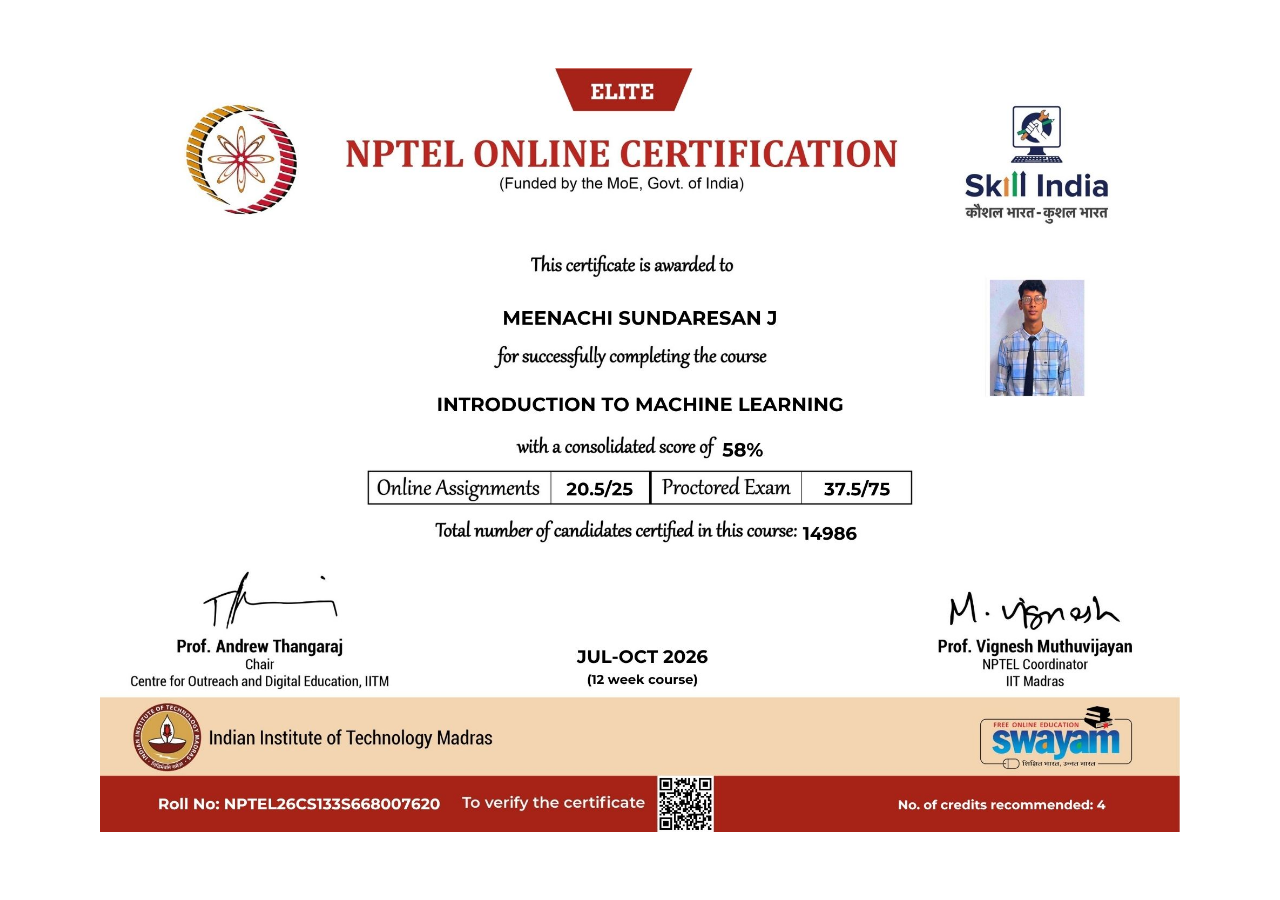
<file: index.html>
<!doctype html>
<html lang="en">
  <head>
    <meta charset="UTF-8" />
    <meta name="viewport" content="width=device-width, initial-scale=1.0" />
    <title>NPTEL Certificate</title>
    <link rel="stylesheet" href="style.css" />
  </head>
  <body>
    <main>
      <img src="assets/01.jpg" alt="NPTEL certificate" />
    </main>
  </body>
</html>
</file>
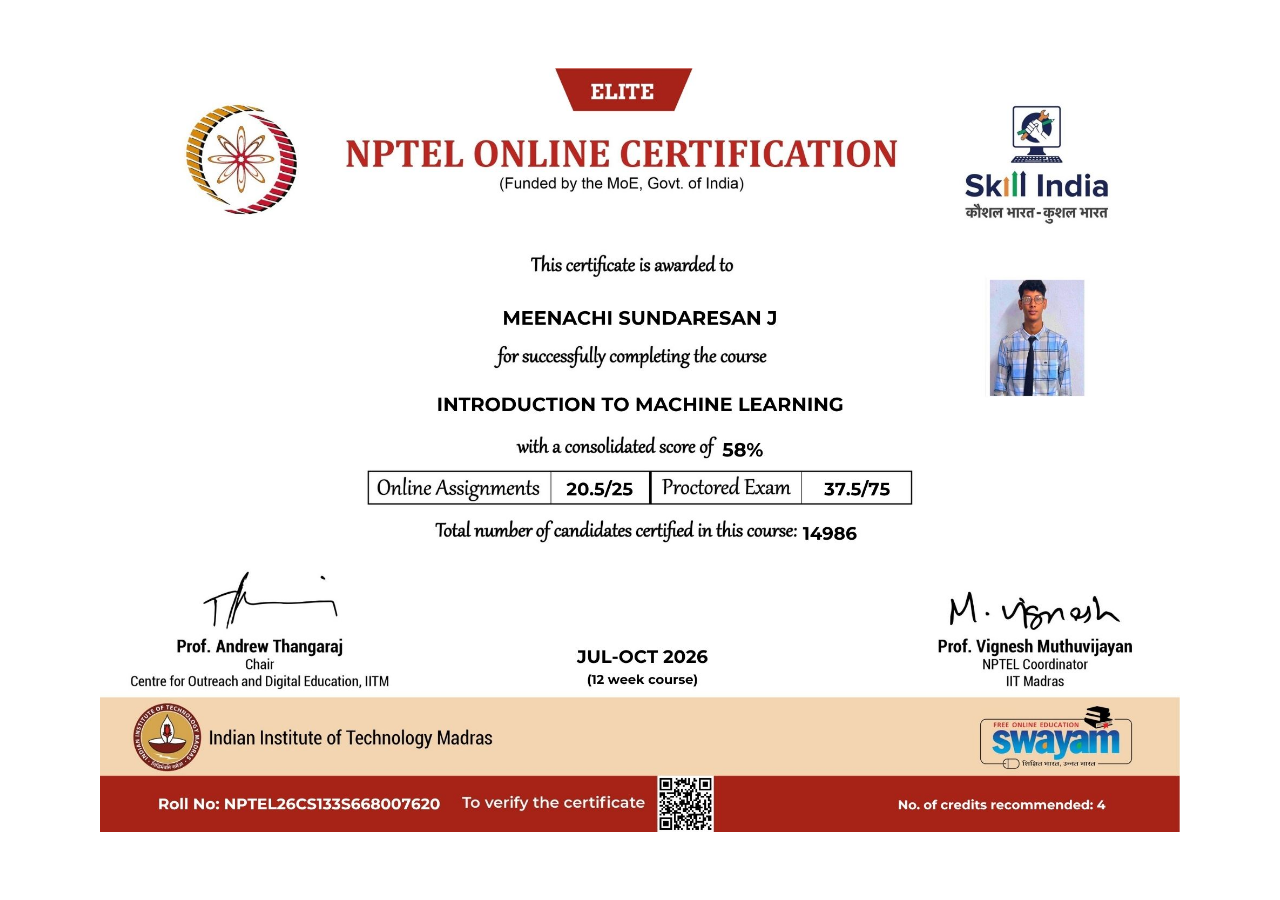
<file: verify/NOC-CCAA-X2GA-5RS9A/index.html>
<!doctype html>
<html lang="en">
  <head>
    <meta charset="UTF-8" />
    <meta name="viewport" content="width=device-width, initial-scale=1.0" />
    <title></title>
    <link rel="stylesheet" href="../../style.css" />
  </head>
  <body>
    <main>
      <img src="../../assets/01.jpg" alt="" />
    </main>
  </body>
</html>
</file>
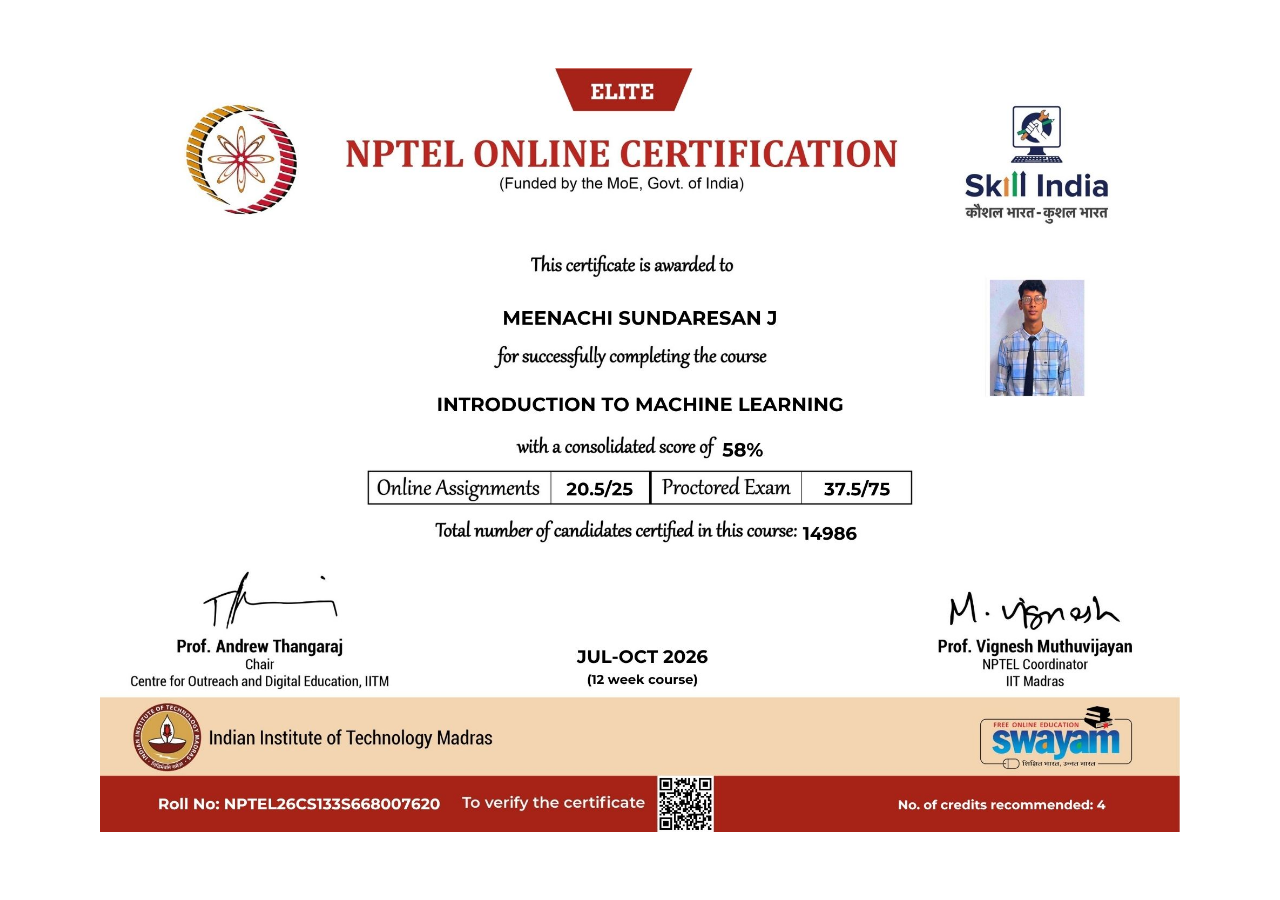
<file: nptel/verify/NOC-CCAA-X2GA-5RS9A/index.html>
<!doctype html>
<html lang="en">
  <head>
    <meta charset="UTF-8" />
    <meta name="viewport" content="width=device-width, initial-scale=1.0" />
    <title></title>
    <link rel="stylesheet" href="/style.css" />
  </head>
  <body>
    <main>
      <img src="/assets/01.jpg" alt="" />
    </main>
  </body>
</html>
</file>
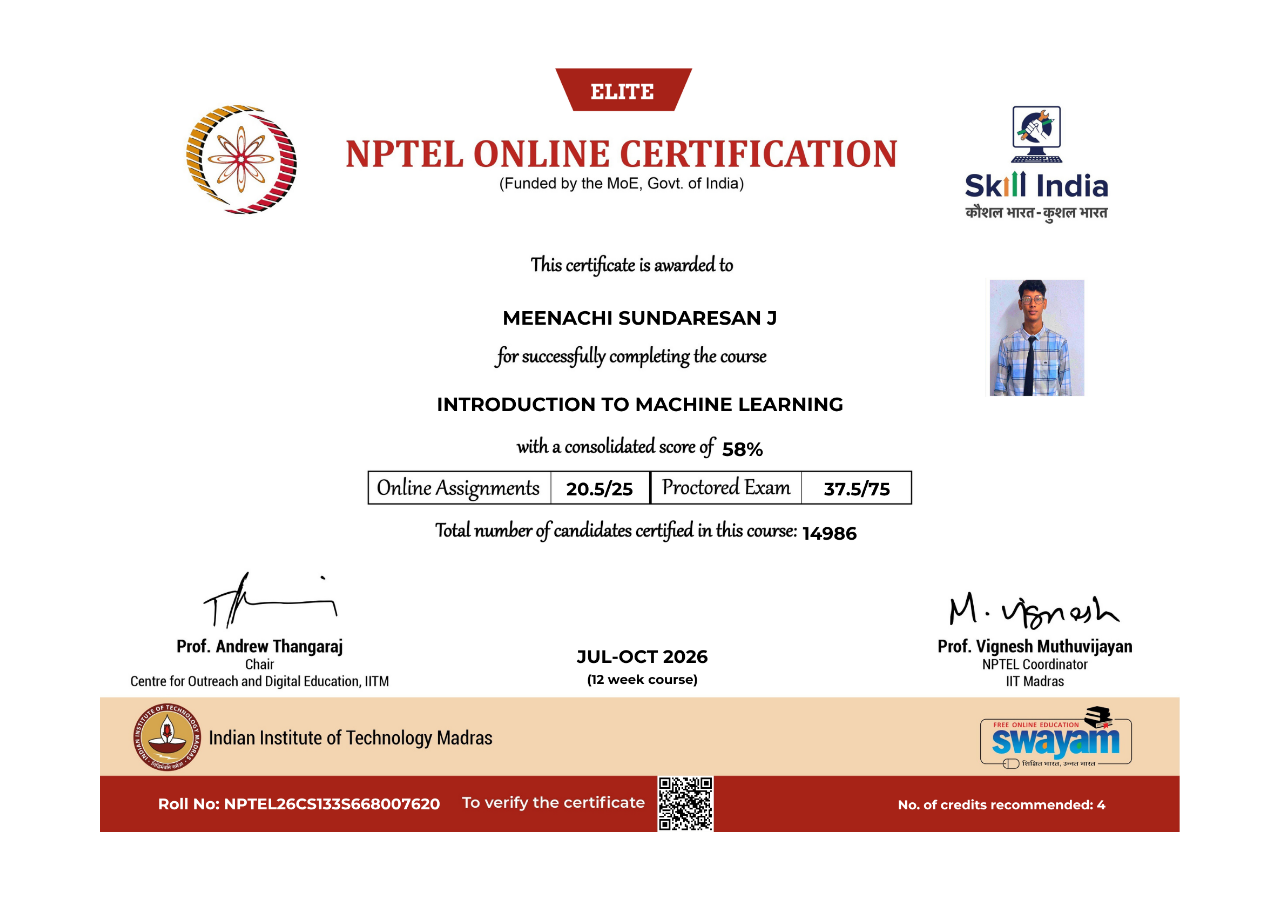
<file: nptel/verify/NOC-CCAA-X2GA-5RS9B/index.html>
<!doctype html>
<html lang="en">
  <head>
    <meta charset="UTF-8" />
    <meta name="viewport" content="width=device-width, initial-scale=1.0" />
    <title></title>
    <link rel="stylesheet" href="/style.css" />
  </head>
  <body>
    <main>
      <img src="/assets/02.png" alt="" />
    </main>
  </body>
</html>
</file>
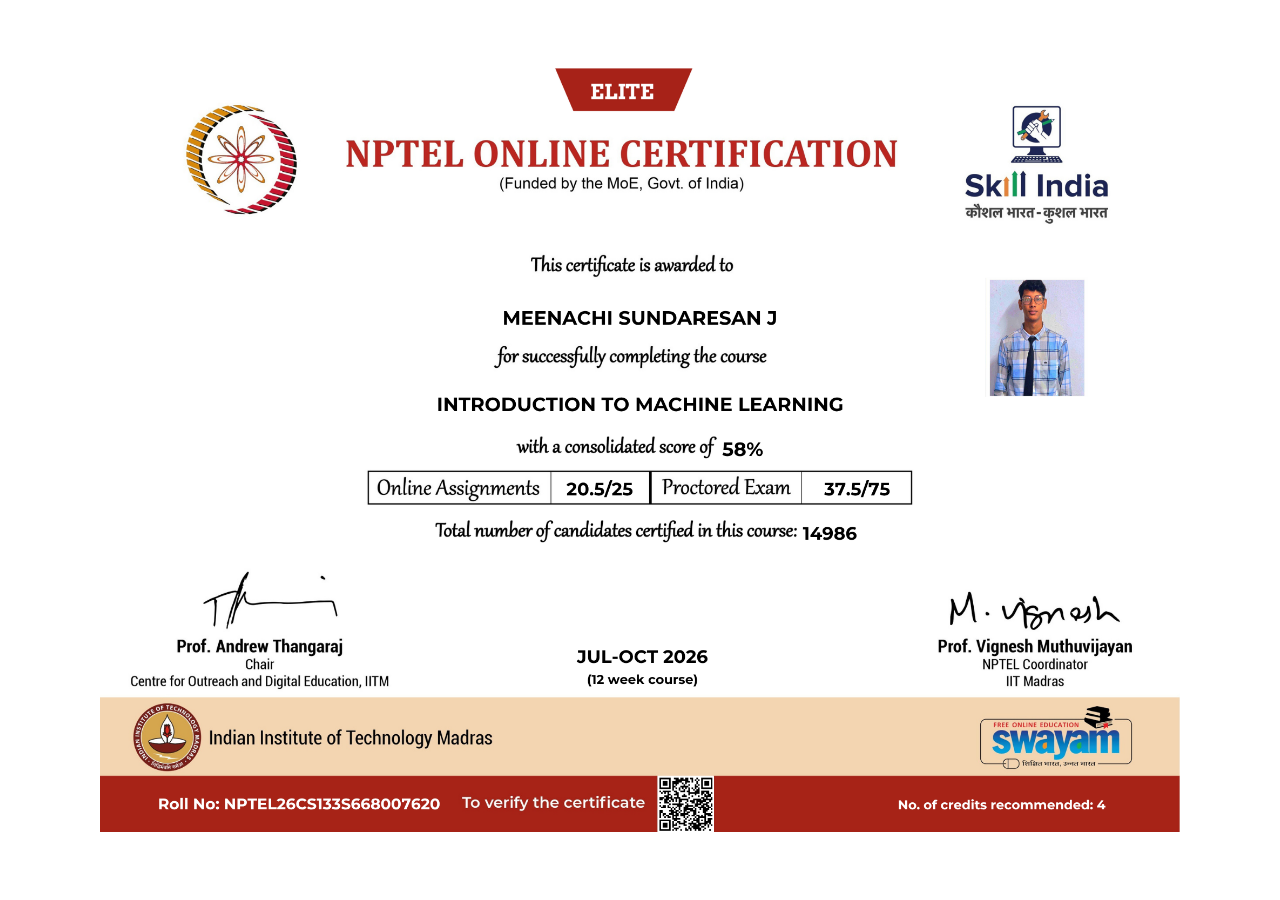
<file: nptel/verify/NOC-CCAA-X2GA-5RS9C/index.html>
<!doctype html>
<html lang="en">
  <head>
    <meta charset="UTF-8" />
    <meta name="viewport" content="width=device-width, initial-scale=1.0" />
    <title></title>
    <link rel="stylesheet" href="/style.css" />
  </head>
  <body>
    <main>
      <img src="/assets/03.png" alt="" />
    </main>
  </body>
</html>
</file>
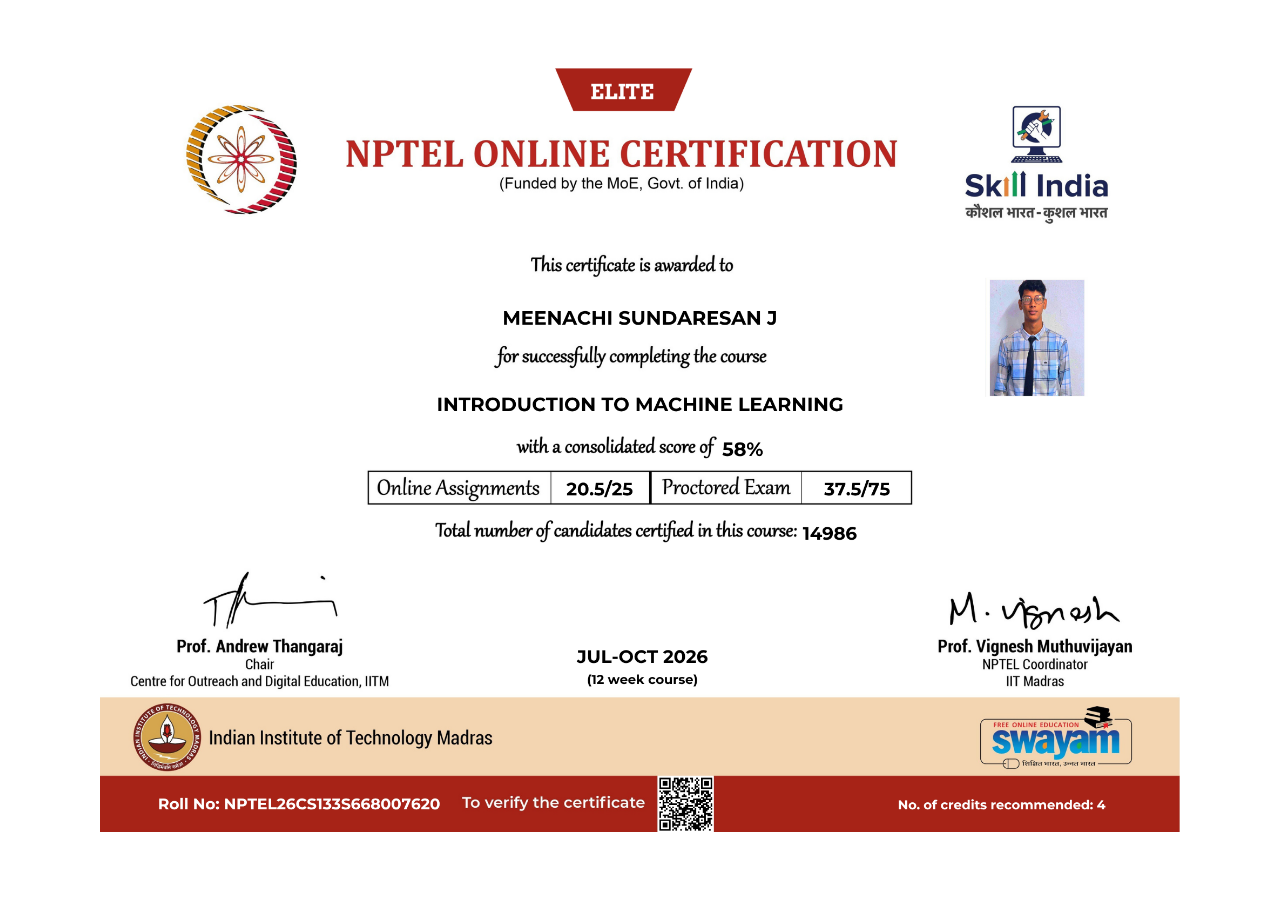
<file: nptel/verify/NOC-CCAA-X2GA-5RS9D/index.html>
<!doctype html>
<html lang="en">
  <head>
    <meta charset="UTF-8" />
    <meta name="viewport" content="width=device-width, initial-scale=1.0" />
    <title></title>
    <link rel="stylesheet" href="/style.css" />
  </head>
  <body>
    <main>
      <img src="/assets/04.png" alt="" />
    </main>
  </body>
</html>
</file>
<file: style.css>
* {
  box-sizing: border-box;
}

html,
body {
  min-height: 100%;
  margin: 0;
  background: #fff;
}

main {
  display: flex;
  min-height: 100vh;
  align-items: center;
  justify-content: center;
  padding: 1rem;
}

img {
  display: block;
  width: min(90vw, 1080px);
  max-width: 100%;
  height: auto;
}

@media (max-width: 600px) {
  main {
    padding: 0.5rem;
    align-items: center;
    justify-content: flex-start;
    min-height: unset;
  }

  img {
    width: 95vw;
  }
}
</file>
